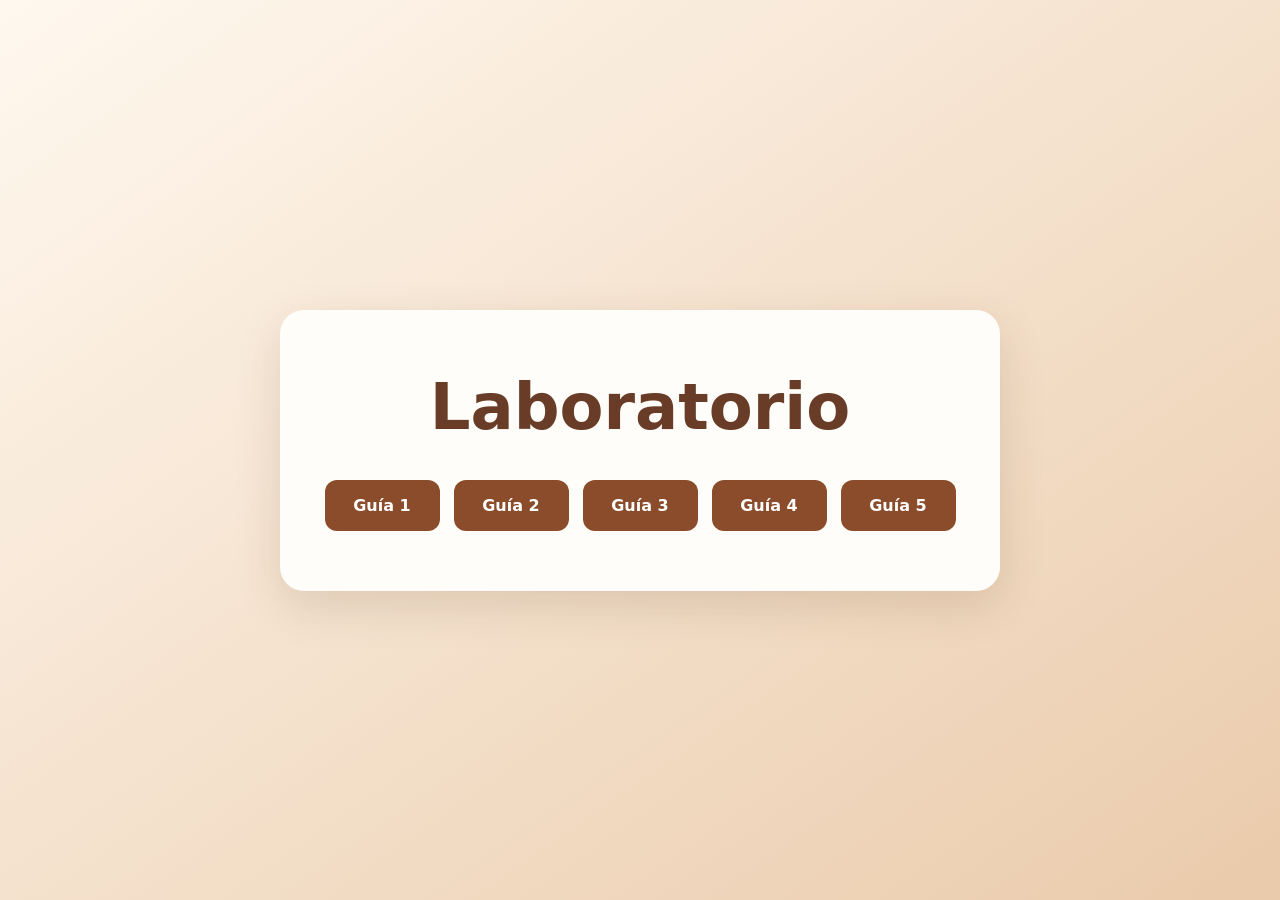
<file: index.html>
<!doctype html>
<html lang="es">
<head>
  <meta charset="utf-8">
  <meta name="viewport" content="width=device-width, initial-scale=1">
  <title>Laboratorio</title>
  <link rel="stylesheet" href="styles.css">
</head>
<body class="laboratorio-inicio">
  <main class="laboratorio-panel">
    <h1>Laboratorio</h1>
    <div class="laboratorio-botones">
      <a href="guia-1/index.html">Guía 1</a>
      <a href="guia-2/index.html">Guía 2</a>
      <a href="guia-3/index.html">Guía 3</a>
      <a href="guia-4/index.html">Guía 4</a>
      <a href="guia-5/index.html">Guía 5</a>
    </div>
  </main>
</body>
</html>
</file>
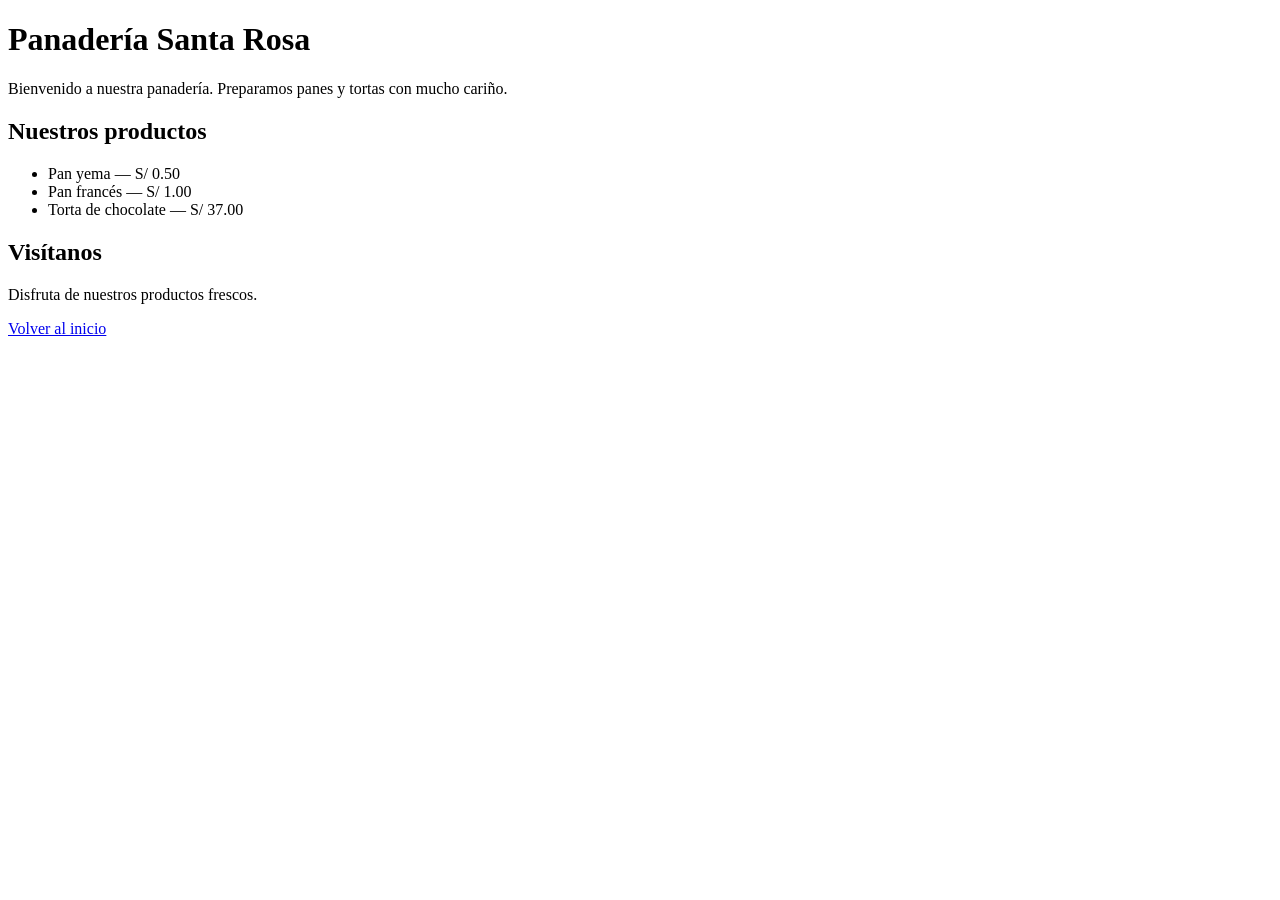
<file: guia-1/index.html>
<!doctype html><html lang="es"><head><meta charset="utf-8"><meta name="viewport" content="width=device-width,initial-scale=1"><title>Guía 1 | Panadería Santa Rosa</title></head><body><h1>Panadería Santa Rosa</h1><p>Bienvenido a nuestra panadería. Preparamos panes y tortas con mucho cariño.</p><h2>Nuestros productos</h2><ul><li>Pan yema — S/ 0.50</li><li>Pan francés — S/ 1.00</li><li>Torta de chocolate — S/ 37.00</li></ul><h2>Visítanos</h2><p>Disfruta de nuestros productos frescos.</p><p><a href="../index.html">Volver al inicio</a></p></body></html>
</file>
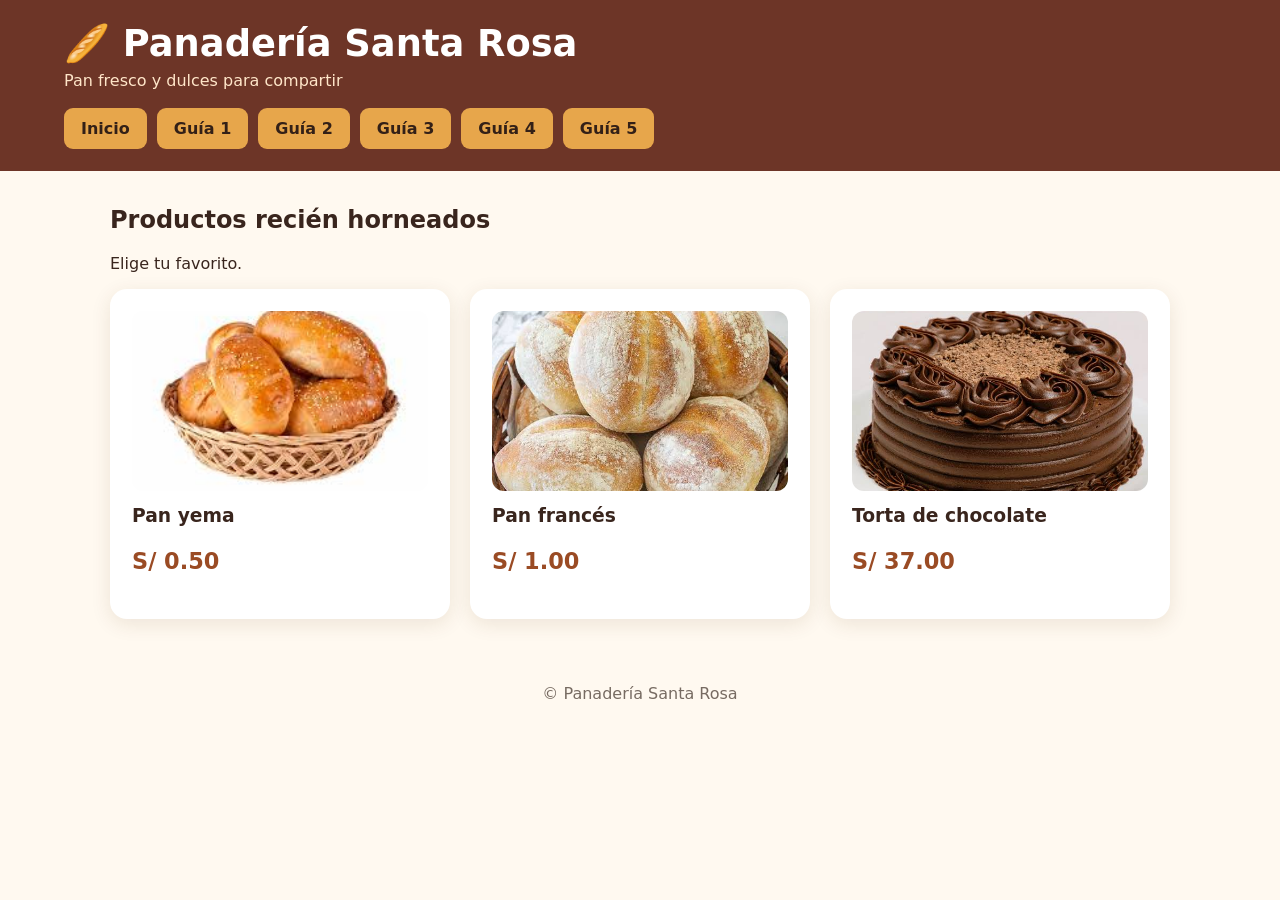
<file: guia-2/index.html>
<!doctype html><html lang="es"><head><meta charset="utf-8"><meta name="viewport" content="width=device-width,initial-scale=1"><title>Guía 2 | Panadería Santa Rosa</title><link rel="stylesheet" href="../styles.css"></head><body><header><h1>🥖 Panadería Santa Rosa</h1><p>Pan fresco y dulces para compartir</p><nav><a href="../index.html">Inicio</a><a href="../guia-1/index.html">Guía 1</a><a href="../guia-2/index.html">Guía 2</a><a href="../guia-3/index.html">Guía 3</a><a href="../guia-4/index.html">Guía 4</a><a href="../guia-5/index.html">Guía 5</a></nav></header><main><h2>Productos recién horneados</h2><p>Elige tu favorito.</p><div class="grid"><article class="card"><img src="../imagenes/pan-yema.png" alt="Pan yema"><h3>Pan yema</h3><p class="price">S/ 0.50</p></article><article class="card"><img src="../imagenes/pan-frances.png" alt="Pan francés"><h3>Pan francés</h3><p class="price">S/ 1.00</p></article><article class="card"><img src="../imagenes/torta-chocolate.png" alt="Torta de chocolate"><h3>Torta de chocolate</h3><p class="price">S/ 37.00</p></article></div></main><footer>© Panadería Santa Rosa</footer></body></html>
</file>
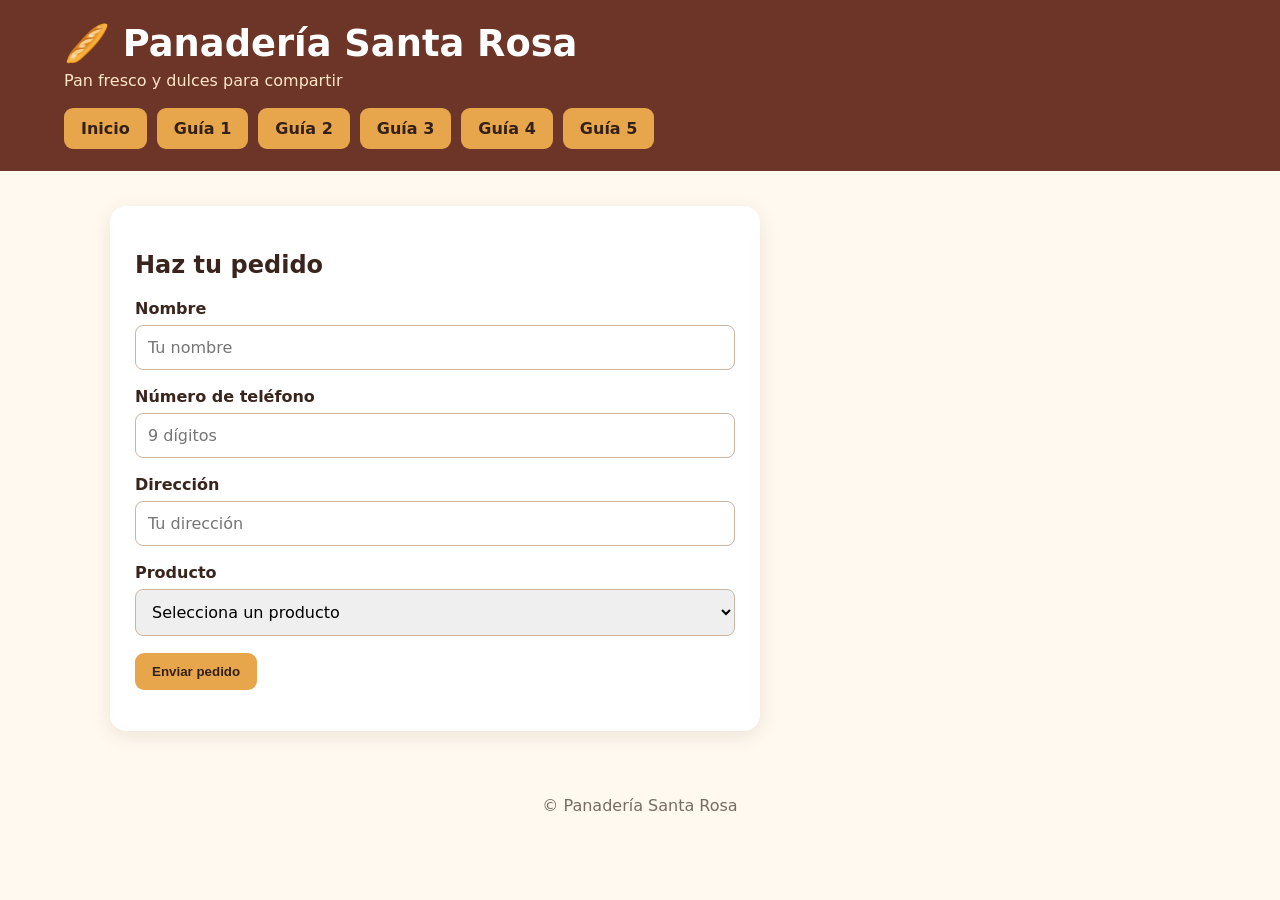
<file: guia-3/index.html>
<!doctype html><html lang="es"><head><meta charset="utf-8"><meta name="viewport" content="width=device-width,initial-scale=1"><title>Guía 3 | Panadería Santa Rosa</title><link rel="stylesheet" href="../styles.css"></head><body><header><h1>🥖 Panadería Santa Rosa</h1><p>Pan fresco y dulces para compartir</p><nav><a href="../index.html">Inicio</a><a href="../guia-1/index.html">Guía 1</a><a href="../guia-2/index.html">Guía 2</a><a href="../guia-3/index.html">Guía 3</a><a href="../guia-4/index.html">Guía 4</a><a href="../guia-5/index.html">Guía 5</a></nav></header><main><section class="panel"><h2>Haz tu pedido</h2><form id="pedido"><label for="nombre">Nombre</label><input id="nombre" name="nombre" required minlength="2" placeholder="Tu nombre"><label for="telefono">Número de teléfono</label><input id="telefono" name="telefono" type="tel" inputmode="numeric" pattern="[0-9]{9}" maxlength="9" required placeholder="9 dígitos"><label for="direccion">Dirección</label><input id="direccion" name="direccion" required placeholder="Tu dirección"><label for="producto">Producto</label><select id="producto" name="producto" required><option value="">Selecciona un producto</option><option value="pan-yema">Pan yema — S/ 0.50</option><option value="pan-frances">Pan francés — S/ 1.00</option><option value="torta-chocolate">Torta de chocolate — S/ 37.00</option></select><button type="submit">Enviar pedido</button></form><p id="mensaje" role="status"></p></section><script src="validacion.js"></script></main><footer>© Panadería Santa Rosa</footer></body></html>
</file>
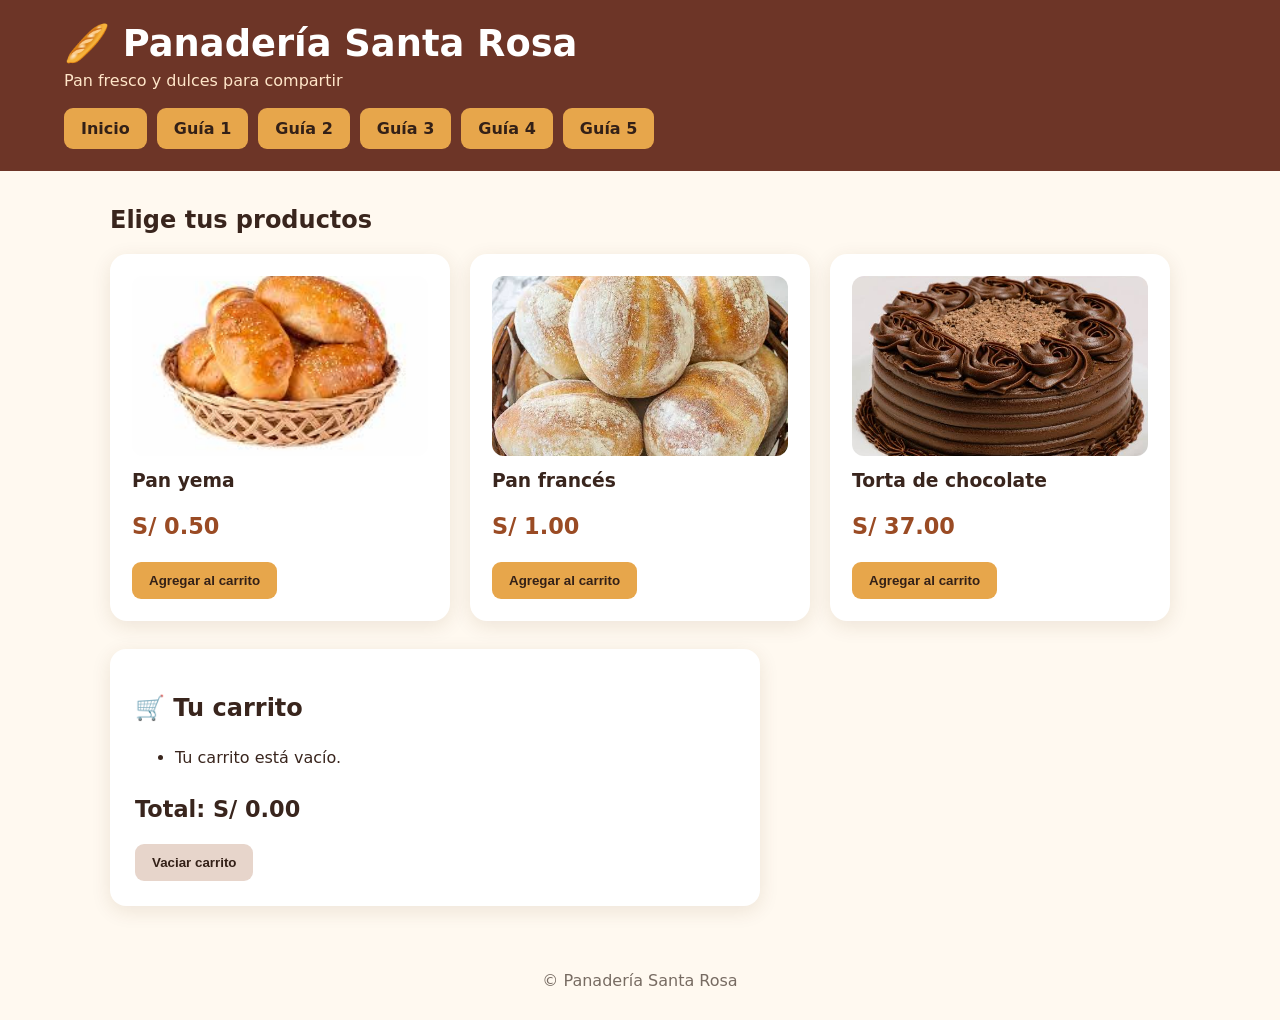
<file: guia-4/index.html>
<!doctype html><html lang="es"><head><meta charset="utf-8"><meta name="viewport" content="width=device-width,initial-scale=1"><title>Guía 4 | Panadería Santa Rosa</title><link rel="stylesheet" href="../styles.css"></head><body><header><h1>🥖 Panadería Santa Rosa</h1><p>Pan fresco y dulces para compartir</p><nav><a href="../index.html">Inicio</a><a href="../guia-1/index.html">Guía 1</a><a href="../guia-2/index.html">Guía 2</a><a href="../guia-3/index.html">Guía 3</a><a href="../guia-4/index.html">Guía 4</a><a href="../guia-5/index.html">Guía 5</a></nav></header><main><h2>Elige tus productos</h2><div class="grid"><article class="card"><img src="../imagenes/pan-yema.png" alt="Pan yema"><h3>Pan yema</h3><p class="price">S/ 0.50</p><button type="button" onclick="agregar('pan-yema')">Agregar al carrito</button></article><article class="card"><img src="../imagenes/pan-frances.png" alt="Pan francés"><h3>Pan francés</h3><p class="price">S/ 1.00</p><button type="button" onclick="agregar('pan-frances')">Agregar al carrito</button></article><article class="card"><img src="../imagenes/torta-chocolate.png" alt="Torta de chocolate"><h3>Torta de chocolate</h3><p class="price">S/ 37.00</p><button type="button" onclick="agregar('torta-chocolate')">Agregar al carrito</button></article></div><section class="panel" style="margin-top:28px"><h2>🛒 Tu carrito</h2><ul id="carrito"></ul><p class="total" id="total">Total: S/ 0.00</p><button class="danger" onclick="vaciar()">Vaciar carrito</button></section><script src="carrito.js"></script></main><footer>© Panadería Santa Rosa</footer></body></html>
</file>
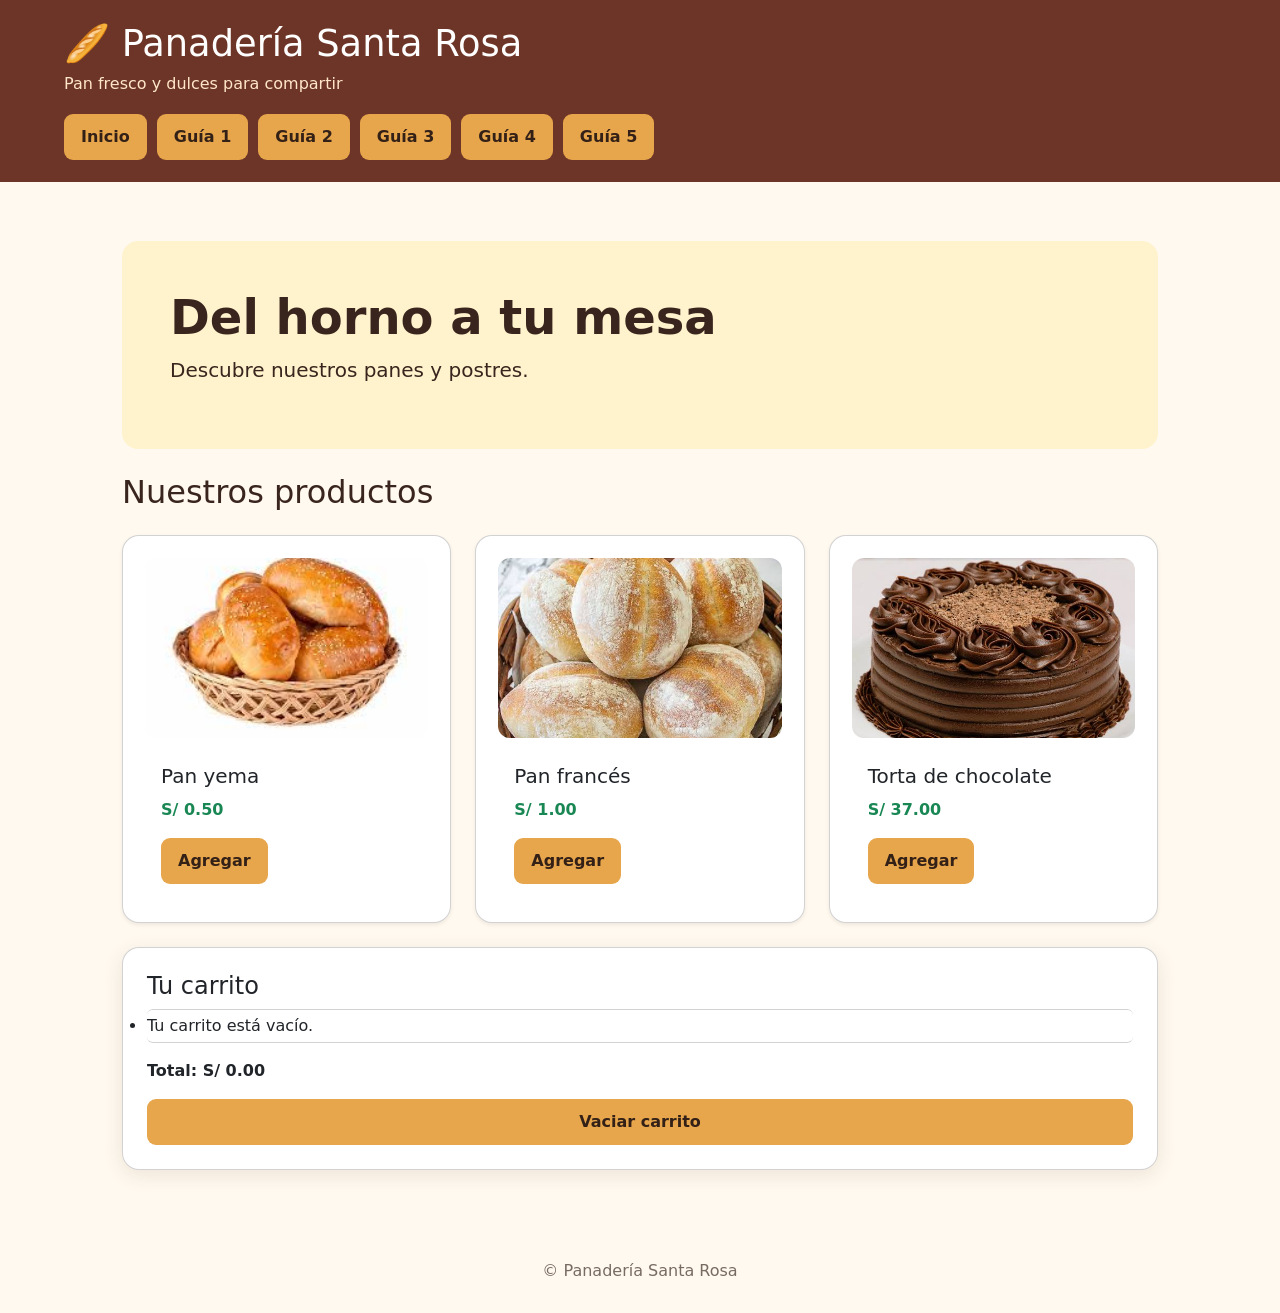
<file: guia-5/index.html>
<!doctype html><html lang="es"><head><meta charset="utf-8"><meta name="viewport" content="width=device-width,initial-scale=1"><title>Guía 5 | Panadería Santa Rosa</title><link href="https://cdn.jsdelivr.net/npm/bootstrap@5.3.3/dist/css/bootstrap.min.css" rel="stylesheet"><link rel="stylesheet" href="../styles.css"></head><body><header><h1>🥖 Panadería Santa Rosa</h1><p>Pan fresco y dulces para compartir</p><nav><a href="../index.html">Inicio</a><a href="../guia-1/index.html">Guía 1</a><a href="../guia-2/index.html">Guía 2</a><a href="../guia-3/index.html">Guía 3</a><a href="../guia-4/index.html">Guía 4</a><a href="../guia-5/index.html">Guía 5</a></nav></header><main><section class="container py-4"><div class="p-5 mb-4 bg-warning-subtle rounded-4"><h2 class="display-5 fw-bold">Del horno a tu mesa</h2><p class="lead">Descubre nuestros panes y postres.</p></div><h2 class="mb-4">Nuestros productos</h2><div class="row g-4"><div class="col-12 col-md-6 col-lg-4"><div class="card h-100 shadow-sm"><img src="../imagenes/pan-yema.png" class="card-img-top" alt="Pan yema"><div class="card-body"><h3 class="h5">Pan yema</h3><p class="fw-bold text-success">S/ 0.50</p><button class="btn btn-warning" onclick="agregar('pan-yema')">Agregar</button></div></div></div><div class="col-12 col-md-6 col-lg-4"><div class="card h-100 shadow-sm"><img src="../imagenes/pan-frances.png" class="card-img-top" alt="Pan francés"><div class="card-body"><h3 class="h5">Pan francés</h3><p class="fw-bold text-success">S/ 1.00</p><button class="btn btn-warning" onclick="agregar('pan-frances')">Agregar</button></div></div></div><div class="col-12 col-md-6 col-lg-4"><div class="card h-100 shadow-sm"><img src="../imagenes/torta-chocolate.png" class="card-img-top" alt="Torta de chocolate"><div class="card-body"><h3 class="h5">Torta de chocolate</h3><p class="fw-bold text-success">S/ 37.00</p><button class="btn btn-warning" onclick="agregar('torta-chocolate')">Agregar</button></div></div></div></div><div class="card p-4 mt-4"><h2 class="h4">Tu carrito</h2><ul id="carrito" class="list-group mb-3"></ul><p id="total" class="fw-bold">Total: S/ 0.00</p><button class="btn btn-outline-danger" onclick="vaciar()">Vaciar carrito</button></div></section><script src="../guia-4/carrito.js"></script></main><footer>© Panadería Santa Rosa</footer></body></html>
</file>
<file: styles.css>
*{box-sizing:border-box}body{margin:0;font-family:system-ui,Arial,sans-serif;background:#fff9f0;color:#39251d}header{background:#6d3527;color:white;padding:22px max(5%,20px)}header h1{margin:0;font-size:clamp(1.5rem,4vw,2.3rem)}header p{margin:6px 0 0;color:#ffe6c9}nav{display:flex;gap:10px;flex-wrap:wrap;margin-top:18px}nav a,.btn,button{display:inline-block;background:#e7a64b;color:#332017;text-decoration:none;border:0;border-radius:9px;padding:11px 17px;font-weight:700;cursor:pointer}nav a:hover,.btn:hover,button:hover{background:#f7c878}main{max-width:1100px;margin:35px auto;padding:0 20px}.hero{background:#f5e1c6;border-radius:22px;padding:42px 30px;margin-bottom:28px}.hero h2{font-size:clamp(2rem,5vw,3rem);margin:0 0 12px}.grid{display:grid;grid-template-columns:repeat(auto-fit,minmax(230px,1fr));gap:20px}.card{background:white;border-radius:17px;overflow:hidden;box-shadow:0 5px 20px #5c34151c;padding:22px}.card h3{margin:10px 0}.card img{width:100%;height:180px;object-fit:cover;border-radius:12px}.price{font-size:1.4rem;font-weight:800;color:#9a4b24}input,select{display:block;width:100%;padding:12px;margin:7px 0 17px;border:1px solid #cdb5a1;border-radius:8px;font:inherit}label{font-weight:600}.panel{background:white;border-radius:16px;padding:25px;box-shadow:0 5px 20px #5c34151c;max-width:650px}.muted{color:#6f625b}footer{text-align:center;padding:30px;color:#776b62}ul{line-height:2}button.danger{background:#e7d5cb}button.danger:hover{background:#dcb7a2}.total{font-size:1.4rem;font-weight:800}
/* Portada del laboratorio */
body.laboratorio-inicio{min-height:100vh;display:grid;place-items:center;background:linear-gradient(145deg,#fff8ef,#eacbab);padding:24px}
.laboratorio-panel{width:min(720px,100%);margin:0;text-align:center;background:#fffdf9;border-radius:24px;padding:60px 34px;box-shadow:0 15px 45px #59331826}
.laboratorio-panel h1{font-size:clamp(2.5rem,7vw,4rem);margin:0 0 36px;color:#693c27}
.laboratorio-botones{display:flex;justify-content:center;flex-wrap:wrap;gap:14px}
.laboratorio-botones a{display:inline-block;text-decoration:none;font-weight:750;background:#8b4c2c;color:#fff;border-radius:12px;padding:16px 25px;min-width:115px;transition:background .2s,transform .2s}
.laboratorio-botones a:hover,.laboratorio-botones a:focus-visible{background:#b16d3d;transform:translateY(-2px)}
</file>
